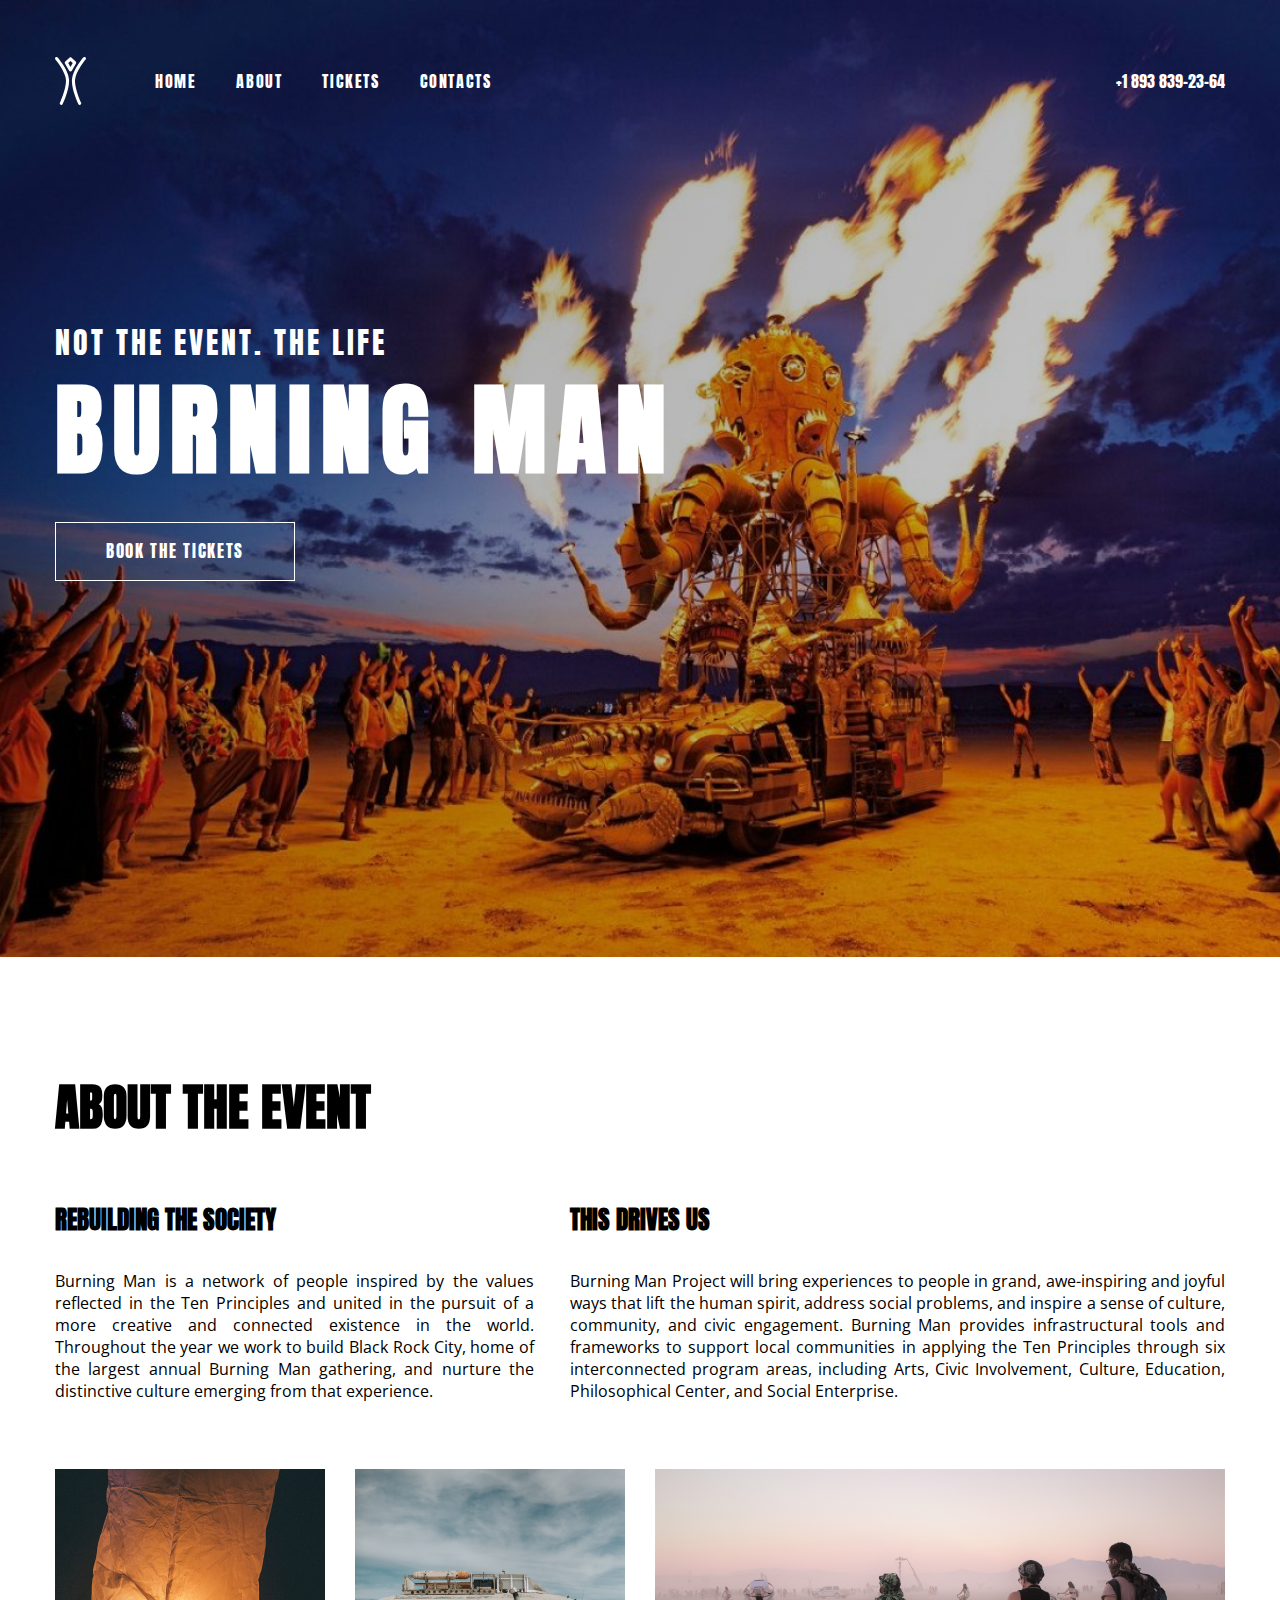
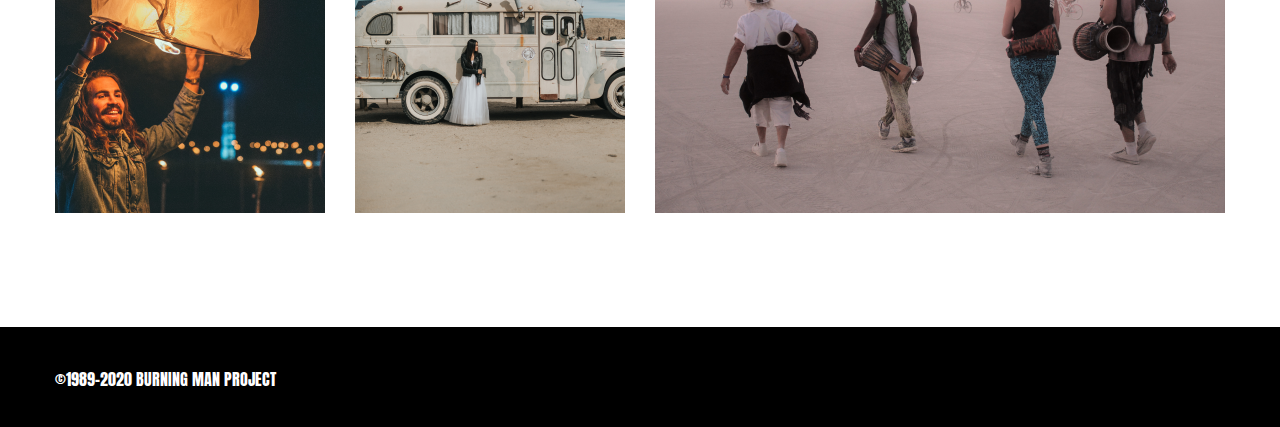
<file: index.html>
<!DOCTYPE html>
<html lang="en">
<head>
    <meta charset="UTF-8">
    <meta http-equiv="X-UA-Compatible" content="IE=edge">
    <meta name="viewport" content="width=device-width, initial-scale=1.0">
    <title>Burning Man</title>
    <link rel="preconnect" href="https://fonts.googleapis.com">
    <link rel="preconnect" href="https://fonts.gstatic.com" crossorigin>
    <link href="https://fonts.googleapis.com/css2?family=Anton&display=swap" rel="stylesheet">
    <link rel="preconnect" href="https://fonts.googleapis.com">
    <link rel="preconnect" href="https://fonts.gstatic.com" crossorigin>
    <link href="https://fonts.googleapis.com/css2?family=Open+Sans&display=swap" rel="stylesheet">
    <link rel="stylesheet" href="./styles.css">
    <link rel="stylesheet" href="./media.css"
</head>
<body>
    <header>
        <div class="container">
            <div class="nav">
                <img class="logo" src="./images/logo.svg" alt="Burning Man">
                <ul>
                    <li><a href="#" class="btn-home">home</a></li>
                    <li><a href="#" class="btn-about">about</a></li>
                    <li><a href="#" class="btn-tickets">tickets</a></li>
                    <li><a href="#" class="btn-contacts">contacts</a></li>
                </ul>
                <a class="tel" href="tel:+18938392364">+1 893 839-23-64</a>
            </div>
            <div class="offer">
                <p class="offer-text">not the event. the life</p>
                <h1 class="offer-heading">burning man</h1>
                <a class="tickets-btn" href="#">book the tickets</a>
           </div> 
        </div>
    </header>
    <section>
        <div class="container">
            <div class="about">
            <h2>about the event</h2>
                <div class="articles">
                    <div class="article-1">
                        <h3>Rebuilding the society</h3>
                        <p>Burning Man is a network of people inspired by the values reflected in the Ten Principles and united in the pursuit of a more creative and connected existence in the world. Throughout the year we work to build Black Rock City, home of the largest annual Burning Man gathering, and nurture the distinctive culture emerging from that experience. </p>
                    </div>
                    <div class="article-2">
                        <h3>This drives us</h3>
                        <p>Burning Man Project will bring experiences to people in grand, awe-inspiring and joyful ways that lift the human spirit, address social problems, and inspire a sense of culture, community, and civic engagement. Burning Man provides infrastructural tools and frameworks to support local communities in applying the Ten Principles through six interconnected program areas, including Arts, Civic Involvement, Culture, Education, Philosophical Center, and Social Enterprise.</p>
                    </div>
                </div>
                <div class="images">
                    <img class="img-1" src="./images/img1.png" alt="">
                    <img class="img-2" src="./images/img2.png" alt="">
                    <img class="img-3" src="./images/img3.png" alt="">
                </div>
            </div>
        </div>
    </section>
    <footer>
        <div class="container">
            <p class="copyright">©1989-2020 burning man project</p>
        </div>
    </footer>
    

</body>
</html>
</file>
<file: styles.css>
body {
    margin: 0;
    padding: 0;
    font-family: 'Anton', sans-serif;
    font-size: 16px;
    color: black;
}

.container {
    max-width: 1170px;
    margin: 0 auto;
}

header {
    background: url("./images/header-bg.png")no-repeat center top/cover;
    padding-top: 57px;
    height: 900px;
}

.nav {
    margin-bottom: 216px;

    display: flex;
    align-items: center;
}

.logo {
    margin-right: 69px;
}

ul {
    display: flex;

    margin: 0;
    padding: 0;

    list-style-type: none;
}

.btn-home,.btn-about,.btn-tickets,.btn-contacts {
    text-decoration: none;
    color:#FFFFFF;
    text-transform: uppercase;
    margin-right: 40px;
    letter-spacing: 0.1em;

    transition: 0.4s ease-in;
}

.btn-home:hover,
.btn-about:hover,
.btn-tickets:hover,
.btn-contacts:hover {
    color: black;
}

.tel {
    margin-left: auto;
    text-decoration: none;
    color: #FFFFFF;
}

.offer-text {
    margin: 0 0 -9px 0;
    padding: 0;

    color: #FFFFFF;
    text-transform: uppercase;
    font-size: 30px;
    line-height: 44px;
    letter-spacing: 0.1em;
}

.offer-heading {
    margin: 0 0 19px 0;
    padding: 0;

    color: #FFFFFF;

    text-transform: uppercase;
    font-size: 100px;
    line-height: 147px;
    letter-spacing: 0.1em;
}

.tickets-btn {
    display: inline-block;
    padding: 16px 50px 16px 50px;
    max-width: 238px;

    color: #FFFFFF;

    text-decoration: none;
    text-transform: uppercase;
    font-size: 17px;
    line-height: 25px;
    letter-spacing: 0.1em;

    border: solid;
    border-width: 1px;
    border-color: #FFFFFF;

    transition: 0.4s ease-in;
}

.tickets-btn:hover {
    color: black;
    background-color: #fff;
}

section {
    padding-top: 113px;
}

.about {
    margin-bottom: 114px;
}

h2 {
    margin: 0 0 58px 0;
    padding: 0;

    font-size: 50px;
    line-height: 73px;
    text-transform: uppercase;
}

.articles {
    display: flex;
    margin-bottom: 67px;

}

h3 {
    margin: 0 0 32px 0;
    padding: 0;

    font-size: 25px;
    line-height: 37px;
    text-transform: uppercase;
}

.article-1 {
    margin-right: 36px;
}

.article-1 p,.article-2 p {
    margin: 0;
    padding: 0;

    font-family: 'Open Sans', sans-serif;
    text-align: justify;
}

.images {
    display: flex;
    justify-content: space-between;
}

footer {
    background-color: black;
    height: 100px;
}

.copyright {
    margin: 0;
    padding: 40px 0 0 0;
    

    text-transform: uppercase;
    color: #fff;
}
</file>
<file: media.css>
@media screen and (max-width:1000px) {
    body {
        margin: 0;
        padding: 0;
        font-family: 'Anton', sans-serif;
        font-size: 16px;
        color: black;
    }
    
    header {
        background: url("./images/header-bg.png")no-repeat center top/cover;
        padding-top: 30px;
        height: 750px;
    }

    .container {
        max-width: 400px;
        margin: 0 auto;
    }

    .nav {
        margin-bottom: 60px;
    
        display: flex;
        flex-direction: column;
        align-items: center;
        justify-content: center;
    }

    .logo {
        margin: 0 0 30px 0;

    }
    
    ul {
        display: flex;
        flex-direction: column;
        align-items: center;


        margin: 0;
        padding: 0;
    
        list-style-type: none;
        text-align: center;
    }

    .btn-home,
    .btn-about,
    .btn-tickets,
    .btn-contacts {
        text-decoration: none;
        color:#FFFFFF;
        text-transform: uppercase;
        font-size: 30px;

        margin: 0;
        margin-bottom: 20px;
        letter-spacing: 0.1em;
    }

    

    .tel {
        margin: 0;
        margin-top: 50px;

        text-decoration: none;
        color: #FFFFFF;
        font-size: 30px;

        transition: 0.4s ease-in;
    }

    .tel:hover {
        color: black;
    }

    .offer-text {
        margin: 0 0 -9px 0;
        padding: 0;
    
        color: #FFFFFF;
        text-transform: uppercase;
        font-size: 20px;
        line-height: 44px;
        letter-spacing: 0.1em;
        text-align: center;
    }
    
    .offer-heading {
        margin: 0 0 19px 0;
        padding: 0;
    
        color: #FFFFFF;
    
        text-transform: uppercase;
        font-size: 50px;
        line-height: 80px;
        letter-spacing: 0.1em;
        text-align: center;
    }
    
    .tickets-btn {
        margin: auto auto;

        display: block;
        padding: 16px 50px 16px 50px;
        max-width: 180px;
    
        color: #FFFFFF;
    
        text-decoration: none;
        text-transform: uppercase;
        font-size: 17px;
        line-height: 25px;
        letter-spacing: 0.1em;
        text-align: center;
    
        border: solid;
        border-width: 1px;
        border-color: #FFFFFF;
    
        transition: 0.4s ease-in;
    }

    section {
        padding-top: 50px;
    }
    
    .about {
        margin-bottom: 0px;
    }
    
    h2 {
        margin: 0 0 30px 0;
        padding: 0;
    
        font-size: 40px;
        line-height: 73px;
        text-transform: uppercase;

        text-align: center;
    }
    
    .articles {
        display: flex;
        flex-direction: column;
        margin-bottom: 20px;
    }
    
    h3 {
        margin: 0 0 30px 0;
        padding: 0;
    
        font-size: 20px;
        line-height: 37px;
        text-transform: uppercase;
        text-align: center;
    }
    
    .article-1 {
        margin:0;
    }
    
    .article-1 p,.article-2 p {
        margin: 0 30px 30px 30px ;
        padding: 0;
    
        font-family: 'Open Sans', sans-serif;
        text-align: justify;
    }

    .images {

        display: flex;
        flex-direction: column;
        justify-content: space-between;
    }
    
    .img-1,
    .img-2,
    .img-3 {
        margin-bottom: 0px;
    }

    footer {
        margin: auto auto;
        background-color: black;
        height: 200px;
        max-width: 400px;

        display: flex;
        align-items: center;
        justify-content: center;
    }
    
    .copyright {
        margin: 0;
        padding: 0;
    
        font-size: 25px;
        text-transform: uppercase;
        color: #fff;
}
</file>
